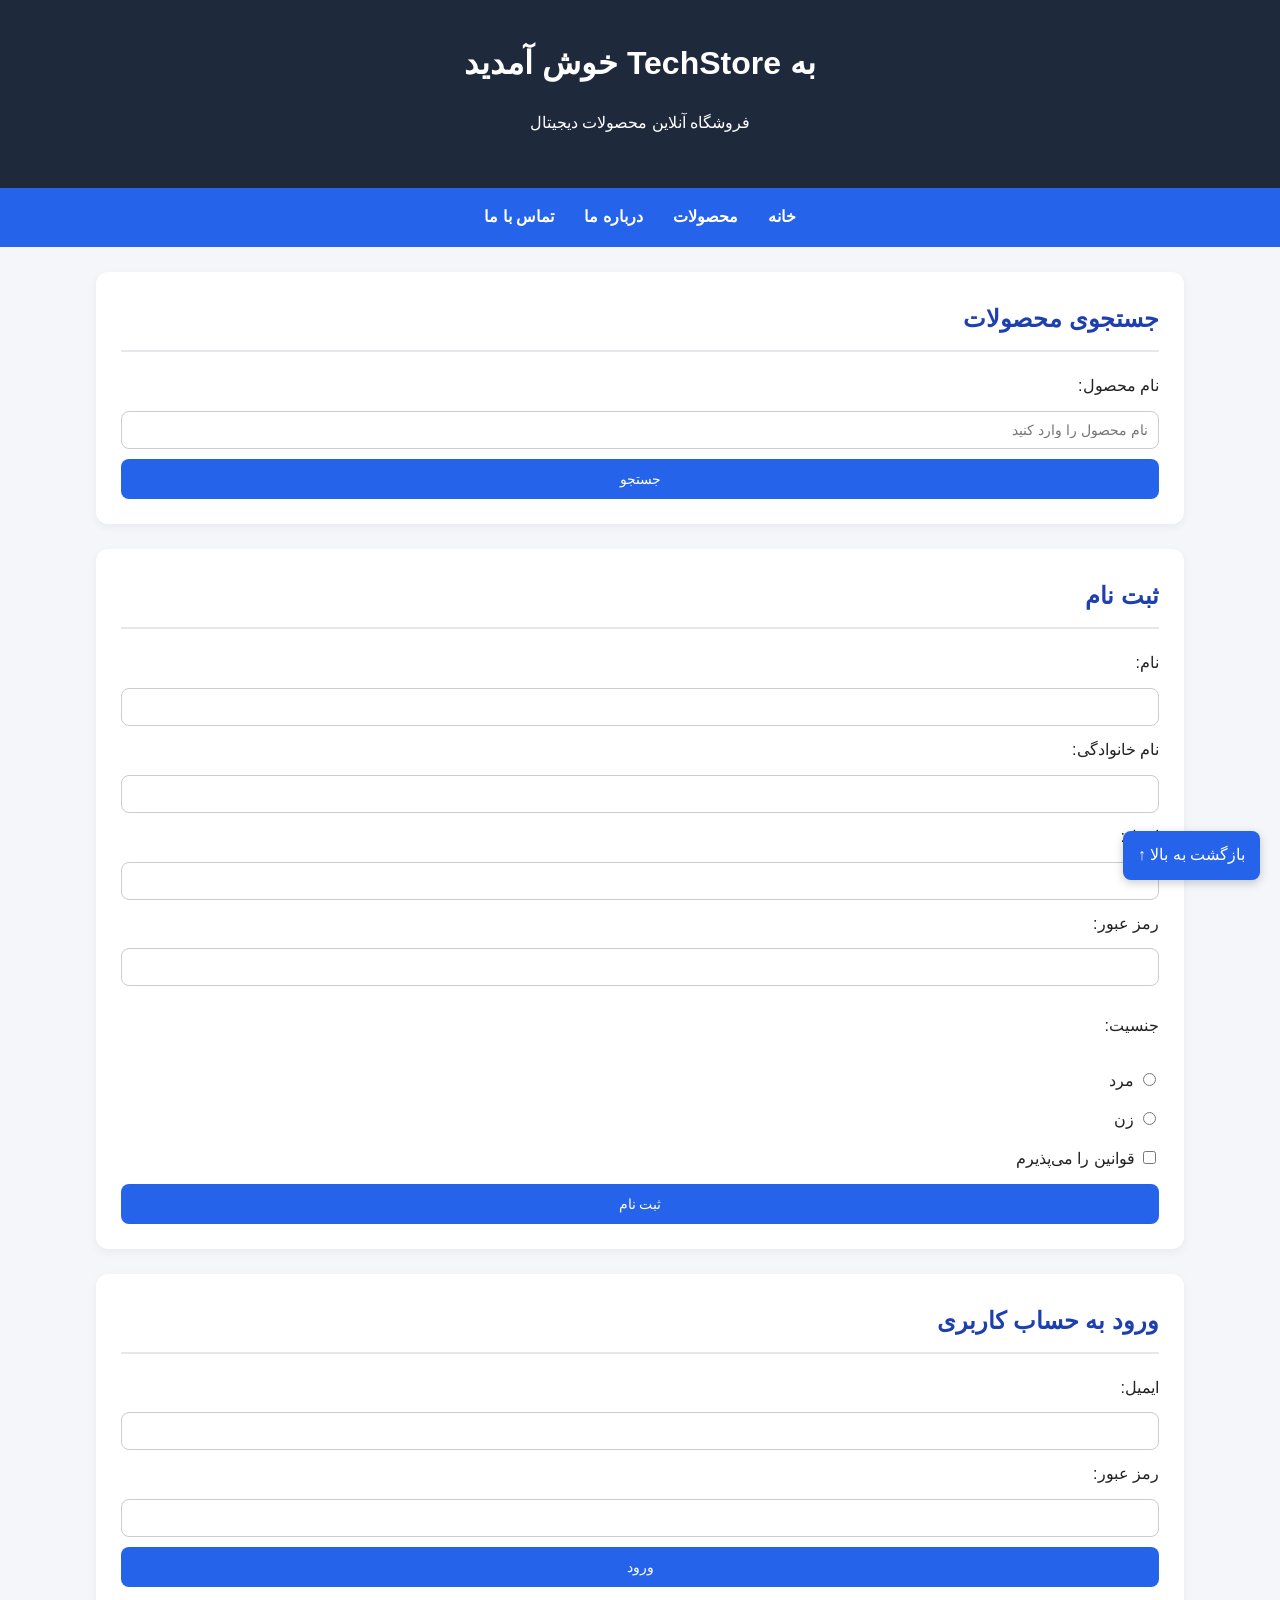
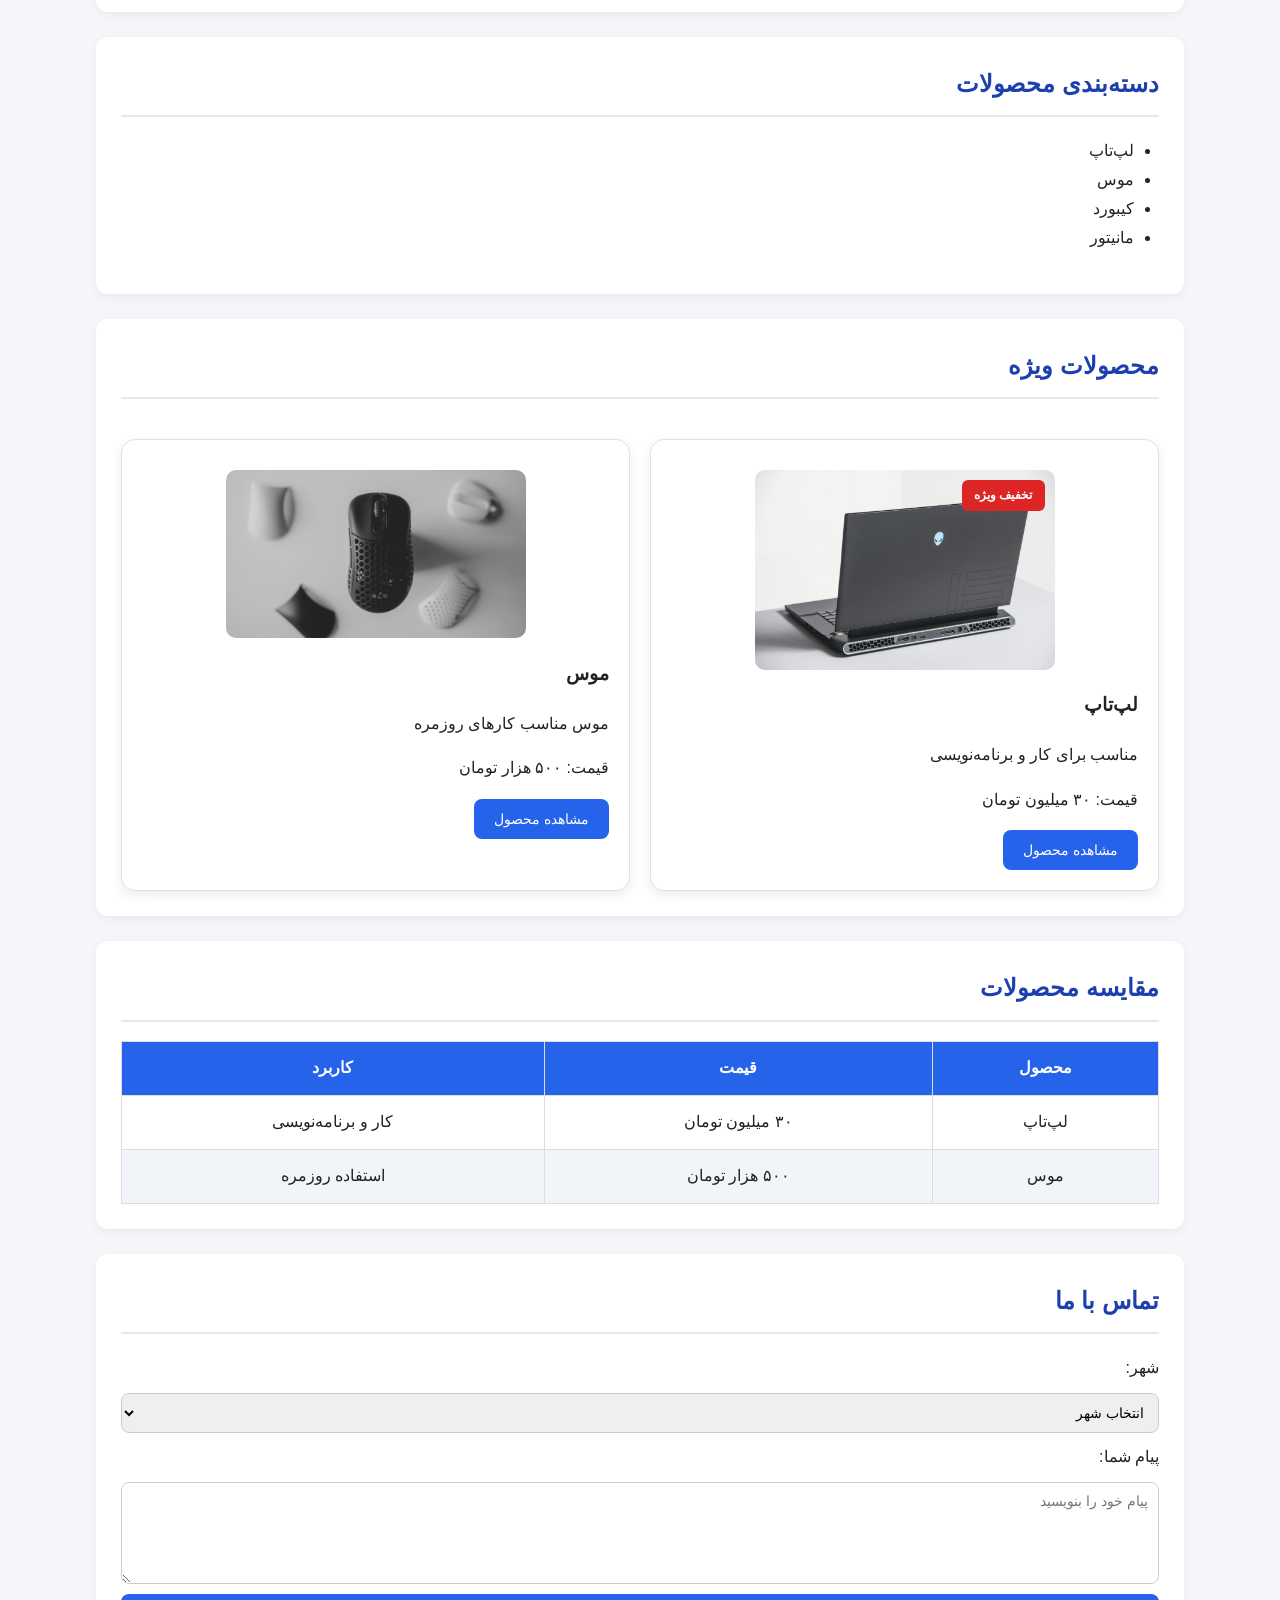
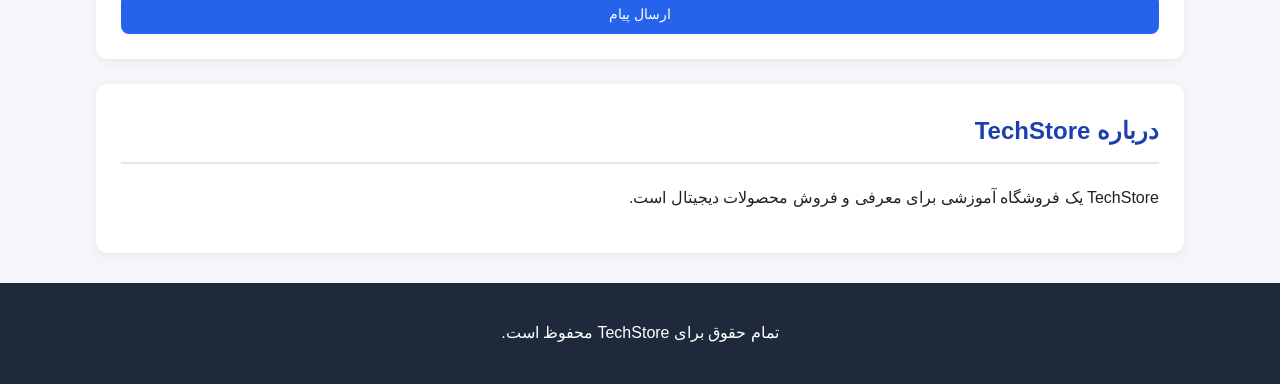
<file: frontend/index.html>
<!DOCTYPE html>
<html lang="fa" dir="rtl">

<head>
    <meta charset="UTF-8">
    <meta name="viewport" content="width=device-width, initial-scale=1.0">

    <title>TechStore | فروشگاه تکنولوژی</title>

    <meta name="description"
        content="فروشگاه TechStore برای خرید لپ‌تاپ و لوازم جانبی کامپیوتر">

    <link rel="stylesheet" href="style.css">
</head>

<body>

    <!-- سربرگ -->
    <header id="home">
        <h1>به TechStore خوش آمدید</h1>
        <p>فروشگاه آنلاین محصولات دیجیتال</p>
    </header>

    <!-- منوی اصلی -->
    <nav>
        <ul>
            <li><a href="#home">خانه</a></li>
            <li><a href="pages/products.html">محصولات</a></li>
            <li><a href="#about">درباره ما</a></li>
            <li><a href="#contact">تماس با ما</a></li>
        </ul>
    </nav>

    <main>

        <!-- جستجو -->
        <section id="search">
            <h2>جستجوی محصولات</h2>

            <form>
                <label for="search-input">نام محصول:</label>
                <input type="search" id="search-input"
                    placeholder="نام محصول را وارد کنید">

                <button type="button">جستجو</button>
            </form>
        </section>

        <!-- ثبت نام -->
        <section id="register">
            <h2>ثبت نام</h2>

            <form>
                <label for="first-name">نام:</label>
                <input type="text" id="first-name" required>

                <label for="last-name">نام خانوادگی:</label>
                <input type="text" id="last-name" required>

                <label for="register-email">ایمیل:</label>
                <input type="email" id="register-email" required>

                <label for="register-password">رمز عبور:</label>
                <input type="password" id="register-password"
                    minlength="8" required>

                <p>جنسیت:</p>

                <label>
                    <input type="radio" name="gender" value="male">
                    مرد
                </label>

                <label>
                    <input type="radio" name="gender" value="female">
                    زن
                </label>

                <label>
                    <input type="checkbox" required>
                    قوانین را می‌پذیرم
                </label>

                <button type="button">ثبت نام</button>
            </form>
        </section>

        <!-- ورود -->
        <section id="login">
            <h2>ورود به حساب کاربری</h2>

            <form>
                <label for="login-email">ایمیل:</label>
                <input type="email" id="login-email" required>

                <label for="login-password">رمز عبور:</label>
                <input type="password" id="login-password" required>

                <button type="button">ورود</button>
            </form>
        </section>

        <!-- دسته بندی -->
        <section id="categories">
            <h2>دسته‌بندی محصولات</h2>

            <ul>
                <li>لپ‌تاپ</li>
                <li>موس</li>
                <li>کیبورد</li>
                <li>مانیتور</li>
            </ul>
        </section>

        <!-- محصولات -->
        <section id="products">
            <h2>محصولات ویژه</h2>

            <article>
                <div class="product-image">
                    <span class="discount-badge">تخفیف ویژه</span>
                    <img src="images/laptop.jpg" alt="لپ تاپ">
                </div>

                <h3>لپ‌تاپ</h3>
                <p>مناسب برای کار و برنامه‌نویسی</p>
                <p>قیمت: ۳۰ میلیون تومان</p>
                <button type="button">مشاهده محصول</button>
            </article>

            <article>
                <div class="product-image">
                    <img src="images/mouse.jpg" alt="موس کامپیوتر">
                </div>

                <h3>موس</h3>
                <p>موس مناسب کارهای روزمره</p>
                <p>قیمت: ۵۰۰ هزار تومان</p>
                <button type="button">مشاهده محصول</button>
            </article>
        </section>

        <!-- جدول مقایسه -->
        <section id="comparison">
            <h2>مقایسه محصولات</h2>

            <div class="table-wrapper">
                <table>
                    <thead>
                        <tr>
                            <th>محصول</th>
                            <th>قیمت</th>
                            <th>کاربرد</th>
                        </tr>
                    </thead>

                    <tbody>
                        <tr>
                            <td>لپ‌تاپ</td>
                            <td>۳۰ میلیون تومان</td>
                            <td>کار و برنامه‌نویسی</td>
                        </tr>

                        <tr>
                            <td>موس</td>
                            <td>۵۰۰ هزار تومان</td>
                            <td>استفاده روزمره</td>
                        </tr>
                    </tbody>
                </table>
            </div>
        </section>

        <!-- تماس -->
        <section id="contact">
            <h2>تماس با ما</h2>

            <form>
                <label for="city">شهر:</label>

                <select id="city">
                    <option value="">انتخاب شهر</option>
                    <option value="tehran">تهران</option>
                    <option value="shiraz">شیراز</option>
                    <option value="tabriz">تبریز</option>
                </select>

                <label for="message">پیام شما:</label>

                <textarea id="message" rows="5"
                    placeholder="پیام خود را بنویسید"></textarea>

                <button type="button">ارسال پیام</button>
            </form>
        </section>

        <!-- درباره ما -->
        <section id="about">
            <h2>درباره TechStore</h2>
            <p>
                TechStore یک فروشگاه آموزشی برای معرفی و فروش محصولات دیجیتال است.
            </p>
        </section>

    </main>

    <!-- پاورقی -->
    <footer>
        <p>تمام حقوق برای TechStore محفوظ است.</p>
    </footer>

    <!-- بازگشت به بالا -->
    <a href="#home" class="back-to-top">بازگشت به بالا ↑</a>

</body>
</html>
</file>
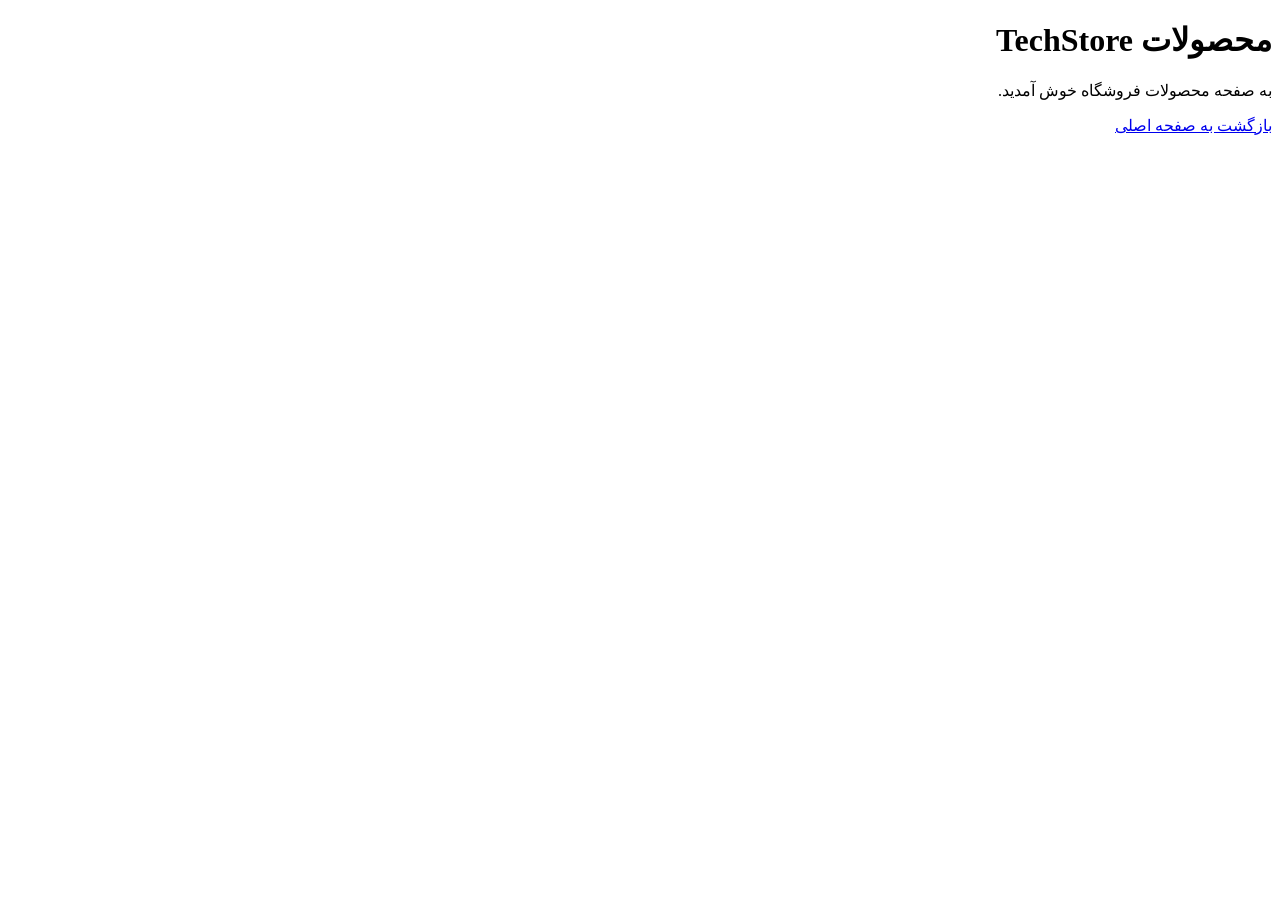
<file: frontend/pages/products.html>
<!DOCTYPE html>
<html lang="fa" dir="rtl">
<head>
    <meta charset="UTF-8">
    <meta name="viewport" content="width=device-width, initial-scale=1.0">
    <title>محصولات | TechStore</title>
</head>
<body>

    <h1>محصولات TechStore</h1>

    <p>به صفحه محصولات فروشگاه خوش آمدید.</p>

    <a href="../index.html">بازگشت به صفحه اصلی</a>

</body>
</html>
</file>
<file: frontend/style.css>
/* =========================
   تنظیمات کلی سایت
========================= */

* {
    box-sizing: border-box;
}

html {
    scroll-behavior: smooth;
}

body {
    font-family: Arial, sans-serif;
    direction: rtl;
    background-color: #f4f6f9;
    color: #222222;
    margin: 0;
    padding: 0;
    line-height: 1.8;
}

main {
    width: 85%;
    max-width: 1200px;
    margin: 20px auto;
}


/* =========================
   سربرگ سایت
========================= */

header {
    background-color: #1e293b;
    color: white;
    text-align: center;
    padding: 35px 20px;
}

header h1 {
    margin: 0;
    animation: fadeIn 2s ease 2;
    animation-delay: 1s;
}


/* =========================
   انیمیشن سربرگ
========================= */

@keyframes fadeIn {
    from {
        opacity: 0;
        transform: translateY(20px);
    }

    to {
        opacity: 1;
        transform: translateY(0);
    }
}


/* =========================
   منوی اصلی
========================= */

nav {
    background-color: #2563eb;
    position: sticky;
    top: 0;
    z-index: 50;
}

nav ul {
    display: flex;
    justify-content: center;
    align-items: center;
    gap: 30px;
    list-style: none;
    margin: 0;
    padding: 15px;
}

nav a {
    color: white;
    text-decoration: none;
    font-weight: bold;
    transition: color 0.3s ease;
}

nav a:hover {
    color: #facc15;
}


/* =========================
   بخش های سایت
========================= */

section {
    background-color: white;
    margin: 25px 0;
    padding: 25px;
    border-radius: 12px;
    box-shadow: 0 3px 10px rgba(0, 0, 0, 0.05);
}

section h2 {
    color: #1e40af;
    margin-top: 0;
    border-bottom: 2px solid #e5e7eb;
    padding-bottom: 10px;
}


/* =========================
   فرم ها
========================= */

form {
    display: flex;
    flex-direction: column;
    gap: 10px;
}

input,
select,
textarea {
    width: 100%;
    padding: 10px;
    border: 1px solid #cccccc;
    border-radius: 8px;
    font-family: inherit;
    font-size: 14px;
    transition: border-color 0.3s ease,
                box-shadow 0.3s ease;
}

input:focus,
select:focus,
textarea:focus {
    outline: none;
    border-color: #2563eb;
    box-shadow: 0 0 0 3px rgba(37, 99, 235, 0.15);
}

input[type="radio"],
input[type="checkbox"] {
    width: auto;
}

textarea {
    resize: vertical;
}


/* =========================
   دکمه ها
========================= */

button {
    background-color: #2563eb;
    color: white;
    border: none;
    border-radius: 8px;
    padding: 12px 20px;
    font-family: inherit;
    font-size: 14px;
    cursor: pointer;
    transition: background-color 0.3s ease,
                transform 0.3s ease;
}

button:hover {
    background-color: #1d4ed8;
    transform: translateY(-2px);
}


/* =========================
   دسته بندی ها
========================= */

#categories ul {
    padding-right: 25px;
}


/* =========================
   محصولات
========================= */

#products {
    display: grid;
    grid-template-columns: repeat(2, minmax(0, 1fr));
    gap: 20px;
}

#products h2 {
    grid-column: 1 / -1;
}

#products article {
    background-color: #ffffff;
    border: 1px solid #e0e0e0;
    border-radius: 14px;
    padding: 20px;
    margin: 0;
    box-shadow: 0 4px 12px rgba(0, 0, 0, 0.08);
    transition: transform 0.3s ease,
                box-shadow 0.3s ease;
    overflow: hidden;
    animation: cardEntrance 0.8s ease;
}

#products article:hover {
    transform: translateY(-5px);
    box-shadow: 0 8px 20px rgba(0, 0, 0, 0.15);
}


/* =========================
   انیمیشن کارت محصولات
========================= */

@keyframes cardEntrance {
    from {
        opacity: 0;
        transform: translateY(20px);
    }

    to {
        opacity: 1;
        transform: translateY(0);
    }
}


/* =========================
   تصاویر محصولات
========================= */

.product-image {
    position: relative;
    width: 100%;
    max-width: 300px;
    margin: auto;
}

#products img {
    display: block;
    width: 100%;
    max-width: 300px;
    height: auto;
    margin: 10px auto;
    border-radius: 10px;
    opacity: 0.9;
    transition: opacity 0.3s ease;
}

#products img:hover {
    opacity: 1;
}


/* =========================
   برچسب تخفیف
========================= */

.discount-badge {
    position: absolute;
    top: 10px;
    right: 10px;
    z-index: 2;
    background-color: #dc2626;
    color: white;
    padding: 5px 12px;
    border-radius: 6px;
    font-size: 12px;
    font-weight: bold;
}


/* =========================
   جدول مقایسه
========================= */

.table-wrapper {
    width: 100%;
    overflow-x: auto;
}

.table-wrapper table {
    width: 100%;
    min-width: 450px;
    border-collapse: collapse;
}

th,
td {
    border: 1px solid #dddddd;
    padding: 12px;
    text-align: center;
}

th {
    background-color: #2563eb;
    color: white;
}

tbody tr:nth-child(even) {
    background-color: #f1f5f9;
}


/* =========================
   پاورقی
========================= */

footer {
    background-color: #1e293b;
    color: white;
    text-align: center;
    padding: 20px;
    margin-top: 30px;
}


/* =========================
   دکمه بازگشت به بالا
========================= */

.back-to-top {
    position: fixed;
    bottom: 20px;
    right: 20px;
    z-index: 100;
    background-color: #2563eb;
    color: white;
    text-decoration: none;
    padding: 10px 15px;
    border-radius: 8px;
    box-shadow: 0 3px 10px rgba(0, 0, 0, 0.2);
    transition: background-color 0.3s ease;
}

.back-to-top:hover {
    background-color: #1d4ed8;
}


/* =========================
   نمایش موبایل
========================= */

@media (max-width: 600px) {

    body {
        font-size: 14px;
    }

    main {
        width: 95%;
    }

    nav ul {
        flex-direction: column;
        gap: 10px;
    }

    #products {
        grid-template-columns: 1fr;
    }

    #products article {
        width: 100%;
    }

    section {
        padding: 15px;
    }

    input,
    select,
    textarea {
        width: 100%;
        min-width: 0;
    }

    form button {
        width: 100%;
        max-width: 100%;
    }

    table {
        font-size: 12px;
    }

    th,
    td {
        padding: 8px;
    }

    .back-to-top {
        bottom: 15px;
        right: 15px;
    }
}


/* =========================
   نمایش تبلت
========================= */

@media (min-width: 601px) and (max-width: 900px) {

    main {
        width: 92%;
    }

    #products {
        grid-template-columns: repeat(2, minmax(0, 1fr));
    }

}


/* =========================
   نمایش دسکتاپ
========================= */

@media (min-width: 901px) {

    main {
        width: 85%;
        max-width: 1200px;
    }

    #products {
        grid-template-columns: repeat(2, minmax(0, 1fr));
    }

}
</file>
